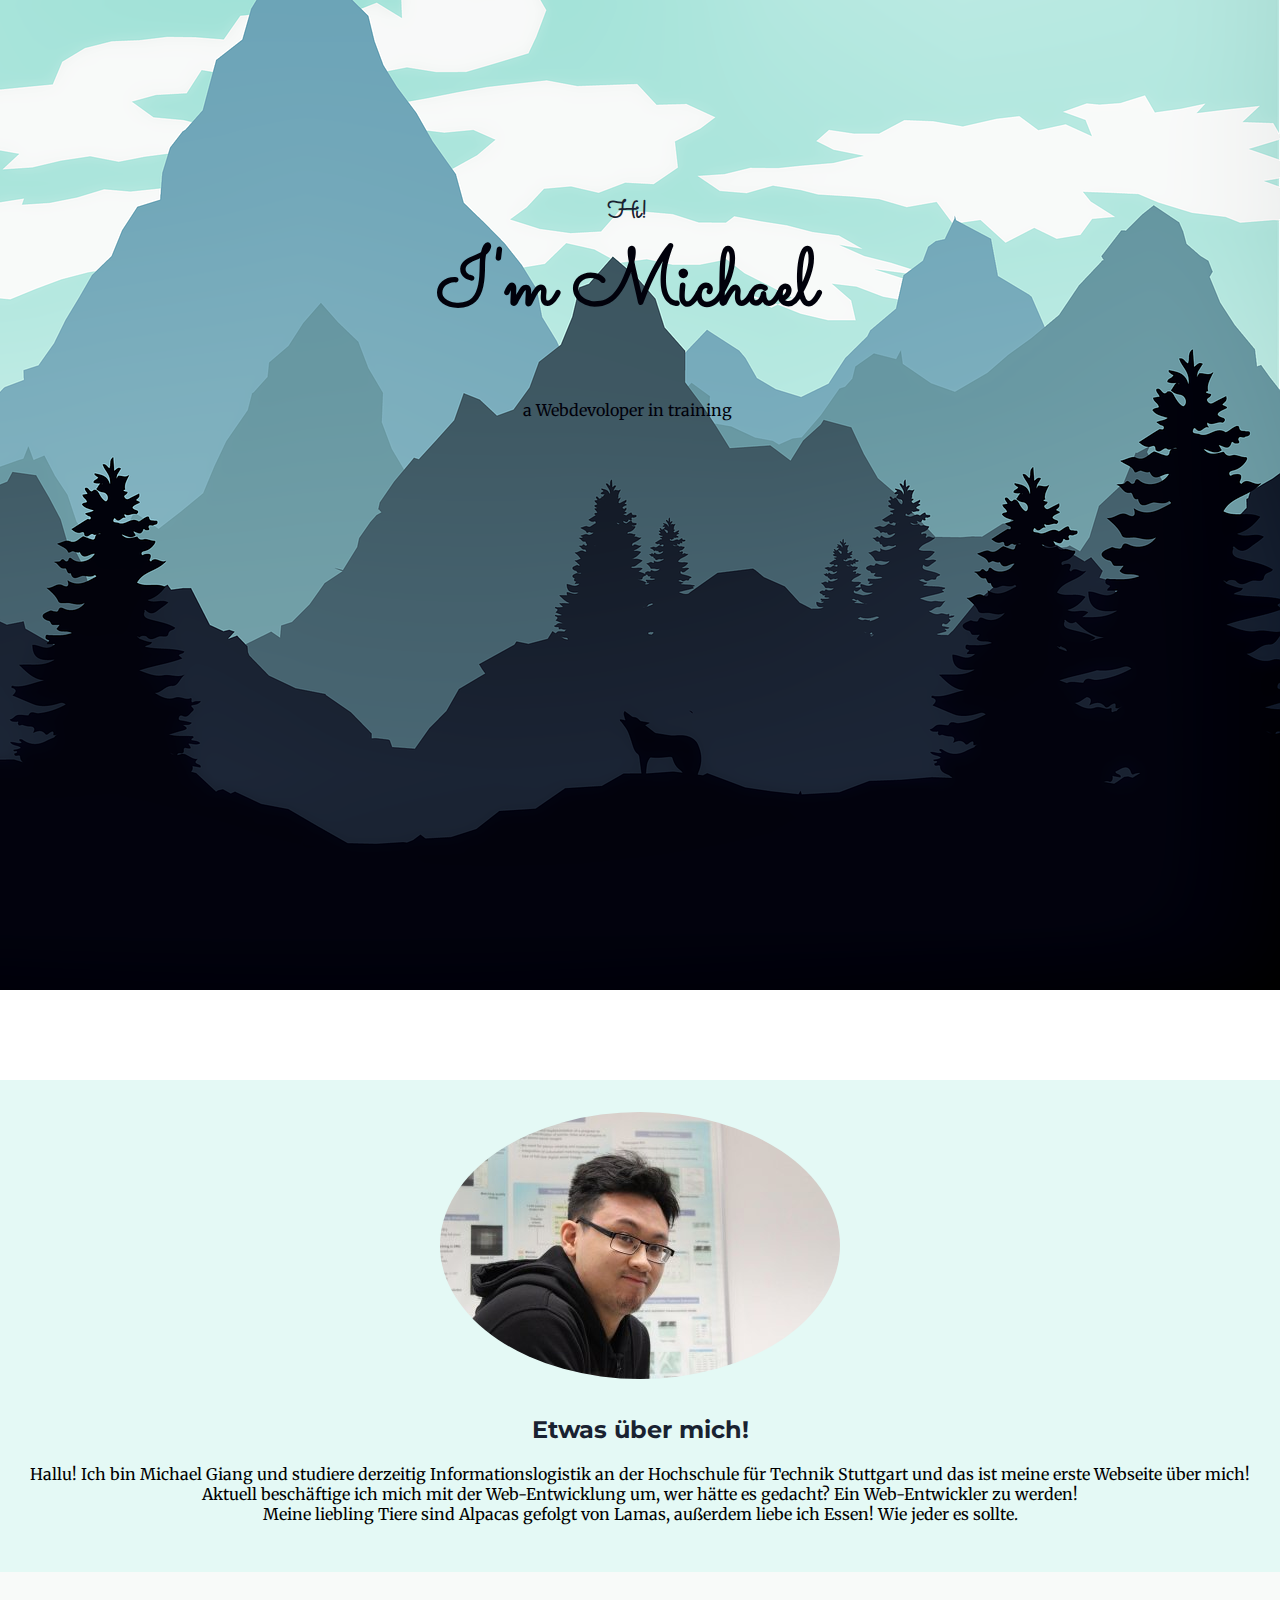
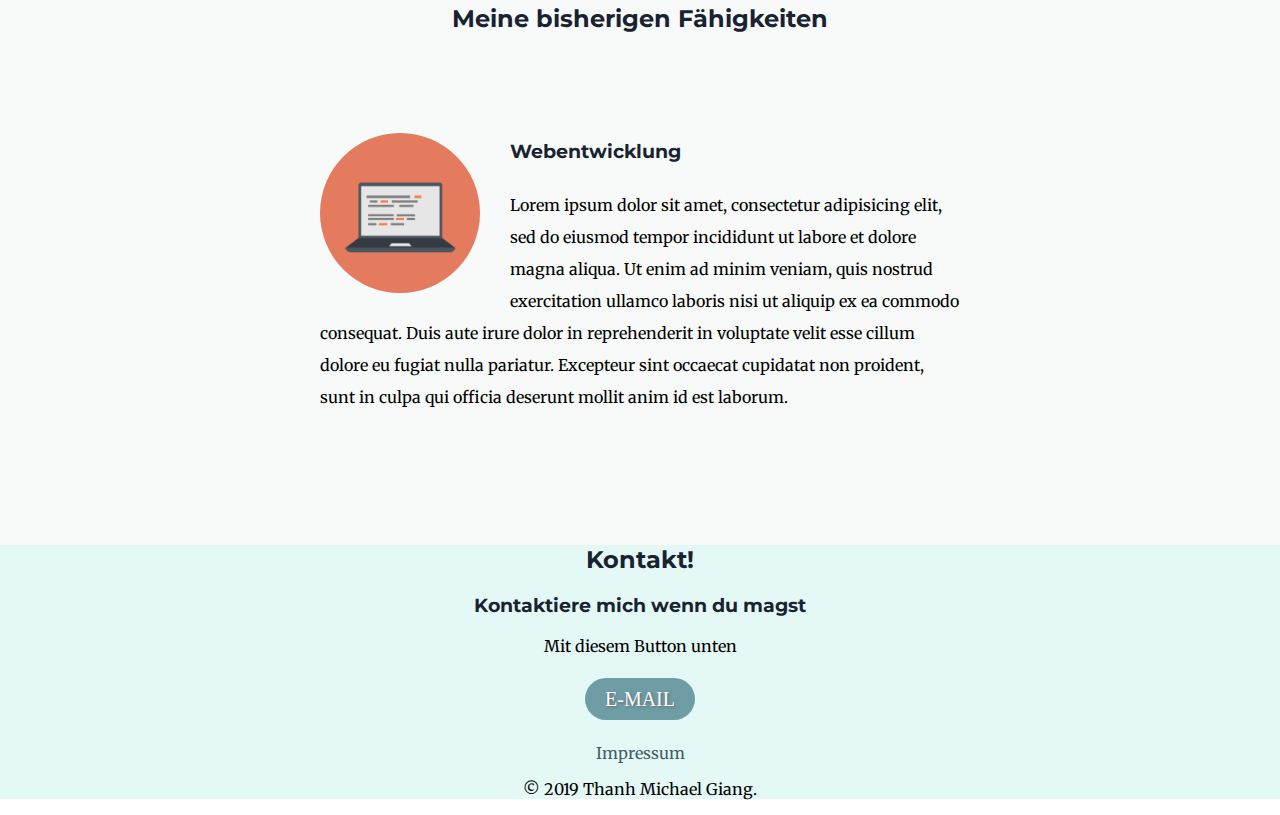
<file: index.html>
<!DOCTYPE html>
<html lang="de">

<head>
  <meta charset="utf-8">
  <title></title>
  <link rel="stylesheet" type="text/css" href="css/styles.css">
  <link rel="icon" href="ThanhFavicon.ico" type="image/x-icon">
  <link href="https://fonts.googleapis.com/css?family=Merriweather|Montserrat|Sacramento" rel="stylesheet">
</head>

<body>
  <div class="top-container">
    <div class="centered">
      <h2 id="mainHeader2">Hi!</h2>
      <h1 id="mainHeader">I'm Michael</h1>
      <p>a Webdevoloper in training</p>
    </div>
  </div>

  <div class="middle-container">
    <img class="myself" src="Bilder/myself.png" alt="Picture of myself">
    <div class="profile">
      <div class="mid1">
        <h2>Etwas über mich!</h2>
        <p>Hallu! Ich bin Michael Giang und studiere derzeitig Informationslogistik an der Hochschule für Technik Stuttgart und das ist meine erste Webseite über mich!
        Aktuell beschäftige ich mich mit der Web-Entwicklung um, wer hätte es gedacht? Ein Web-Entwickler zu werden! <br> Meine liebling Tiere sind Alpacas gefolgt von Lamas, außerdem liebe ich Essen! Wie jeder es sollte.</p>
      </div>

    </div>

    <div class="skills">
      <h2>Meine bisherigen Fähigkeiten</h2>
      <div class="skill-row">
        <div class="col-1">
          <img class="computer" src="Bilder/computer.png" alt="Picture of an Computer">
        </div>
        <div class="col-1" id="Webentwicklung">
          <h3>Webentwicklung</h3>
          <p>Lorem ipsum dolor sit amet, consectetur adipisicing elit, sed do eiusmod tempor incididunt ut labore et dolore magna aliqua. Ut enim ad minim veniam, quis nostrud exercitation ullamco laboris nisi ut aliquip ex ea commodo consequat. Duis aute irure dolor in reprehenderit in voluptate velit esse cillum dolore eu fugiat nulla pariatur. Excepteur sint occaecat cupidatat non proident, sunt in culpa qui officia deserunt mollit anim id est laborum.</p>
        </div>
      </div>
    </div>

    <div class="contact-me">
      <h2>Kontakt!</h2>
      <h3>Kontaktiere mich wenn du magst</h3>
      <p id="contact">Mit diesem Button unten</p>
      <a class="btn" href="thanhmichael@web.de">E-MAIL</a>
    </div>
  </div>


  <div class="bottom-container">
    <a class="footer-link" href="impressum.html">Impressum</a>
    <p>© 2019 Thanh Michael Giang.</p>
  </div>


</body>

</html>
</file>
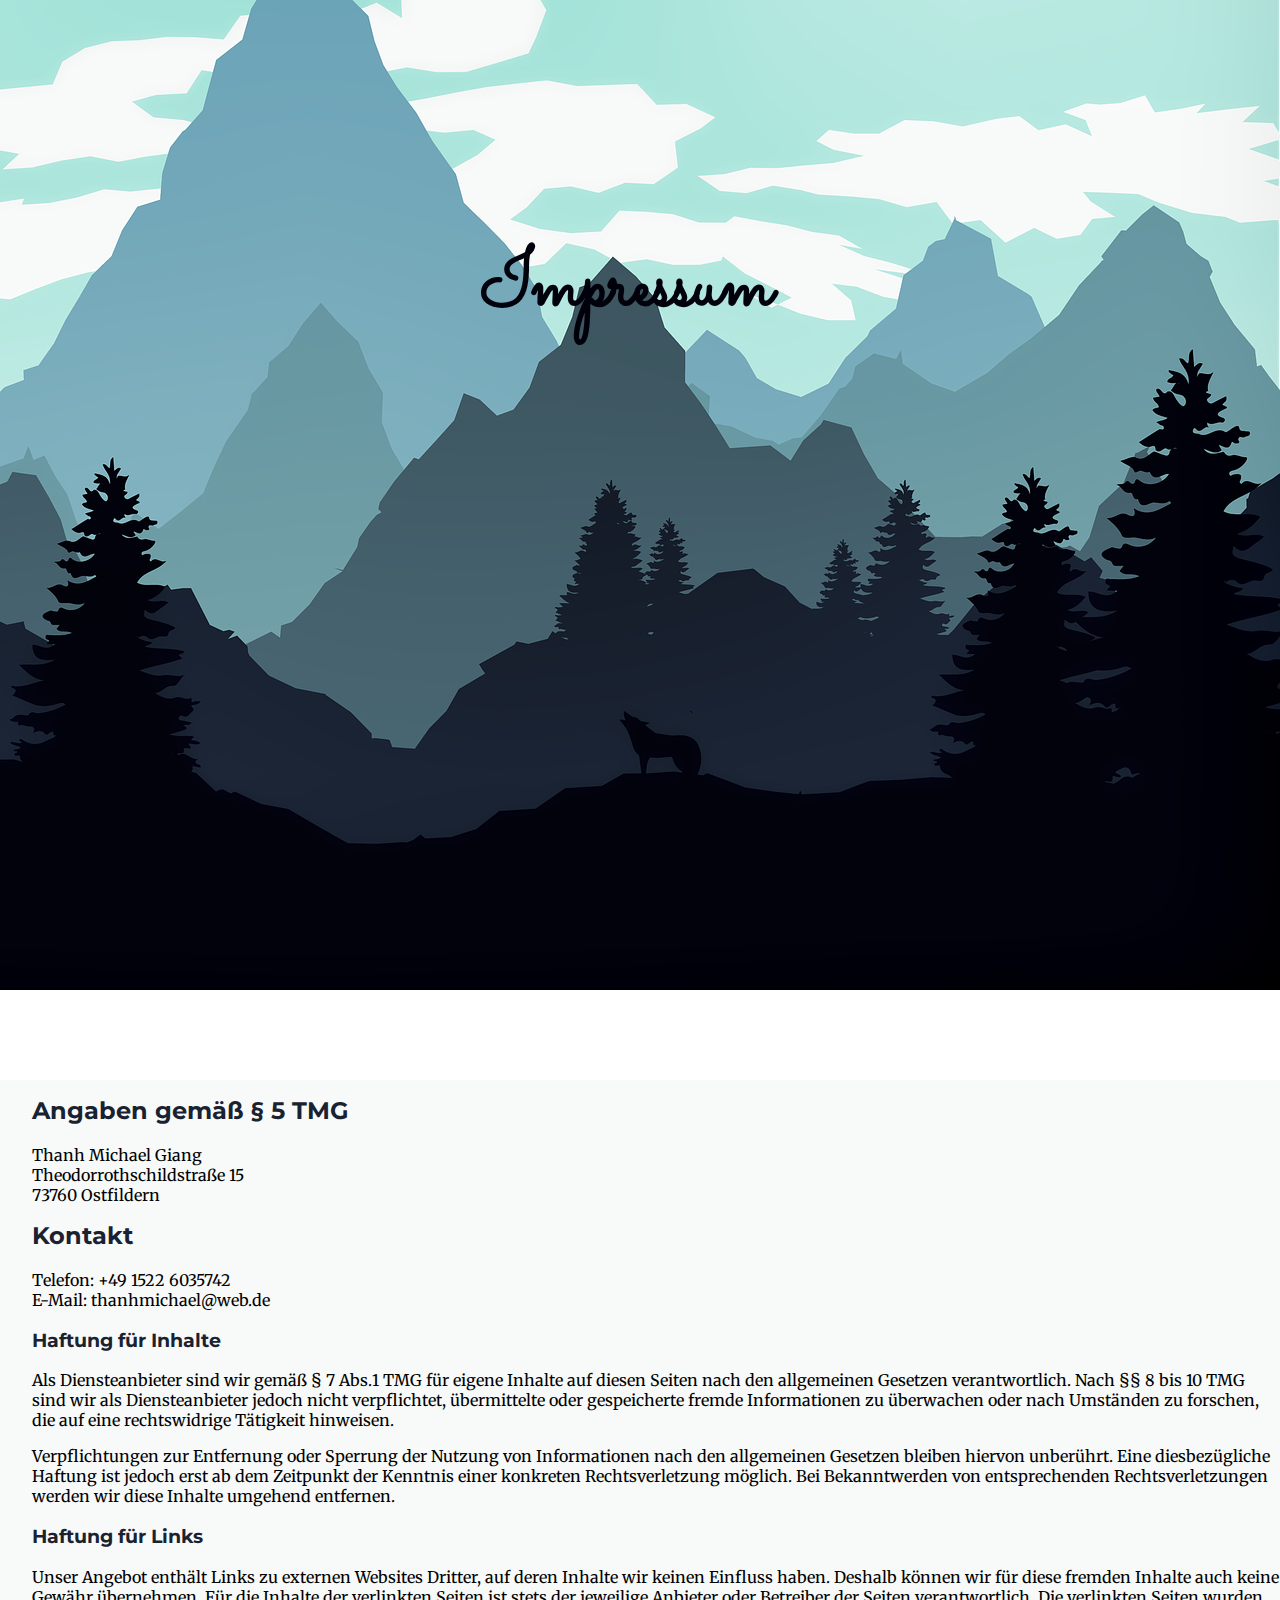
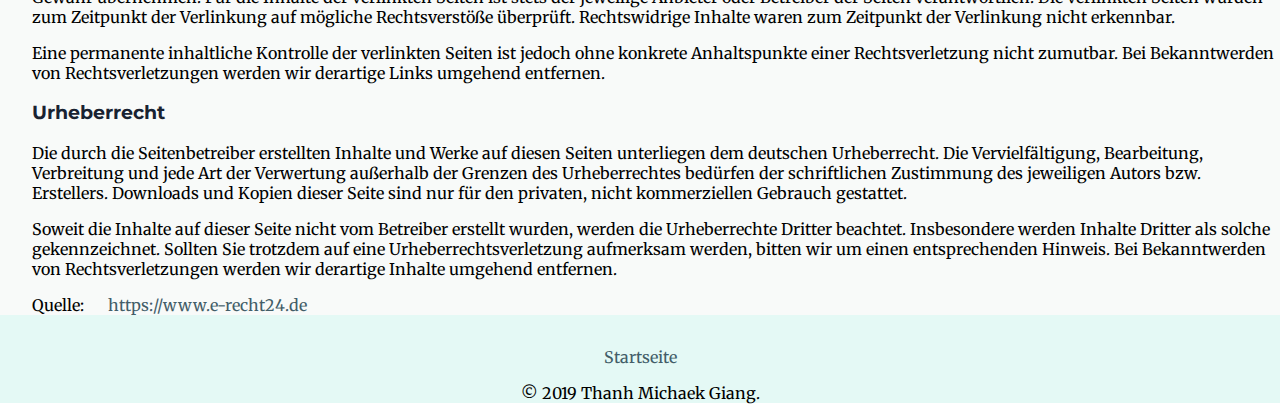
<file: impressum.html>
<!DOCTYPE html>
<html lang="de">

<head>
  <meta charset="utf-8">
  <title></title>
  <link rel="stylesheet" type="text/css" href="css/styles.css">
    <link rel="icon" href="ThanhFavicon.ico" type="image/x-icon">
  <link href="https://fonts.googleapis.com/css?family=Merriweather|Montserrat|Sacramento" rel="stylesheet">
</head>

<body>
  <div class="top-container">
    <div class="centered">
      <h1 id="mainHeader">Impressum</h1>
    </div>
  </div>
<!-- IMPRESSSUM________________________________________________________________________________________________________________________ -->
  <div class="impressum">

    <h2>Angaben gem&auml;&szlig; &sect; 5 TMG</h2>
    <p>Thanh Michael Giang<br />
      Theodorrothschildstra&szlig;e 15<br />
      73760 Ostfildern</p>

    <h2>Kontakt</h2>
    <p>Telefon: +49 1522 6035742<br />
      E-Mail: thanhmichael@web.de</p>

    <h3>Haftung f&uuml;r Inhalte</h3>
    <p>Als Diensteanbieter sind wir gem&auml;&szlig; &sect; 7 Abs.1 TMG f&uuml;r eigene Inhalte auf diesen Seiten nach den allgemeinen Gesetzen verantwortlich. Nach &sect;&sect; 8 bis 10 TMG sind wir als Diensteanbieter jedoch nicht verpflichtet,
      &uuml;bermittelte oder gespeicherte fremde Informationen zu &uuml;berwachen oder nach Umst&auml;nden zu forschen, die auf eine rechtswidrige T&auml;tigkeit hinweisen.</p>
    <p>Verpflichtungen zur Entfernung oder Sperrung der Nutzung von Informationen nach den allgemeinen Gesetzen bleiben hiervon unber&uuml;hrt. Eine diesbez&uuml;gliche Haftung ist jedoch erst ab dem Zeitpunkt der Kenntnis einer konkreten
      Rechtsverletzung m&ouml;glich. Bei Bekanntwerden von entsprechenden Rechtsverletzungen werden wir diese Inhalte umgehend entfernen.</p>
    <h3>Haftung f&uuml;r Links</h3>
    <p>Unser Angebot enth&auml;lt Links zu externen Websites Dritter, auf deren Inhalte wir keinen Einfluss haben. Deshalb k&ouml;nnen wir f&uuml;r diese fremden Inhalte auch keine Gew&auml;hr &uuml;bernehmen. F&uuml;r die Inhalte der verlinkten
      Seiten
      ist stets der jeweilige Anbieter oder Betreiber der Seiten verantwortlich. Die verlinkten Seiten wurden zum Zeitpunkt der Verlinkung auf m&ouml;gliche Rechtsverst&ouml;&szlig;e &uuml;berpr&uuml;ft. Rechtswidrige Inhalte waren zum Zeitpunkt der
      Verlinkung nicht erkennbar.</p>
    <p>Eine permanente inhaltliche Kontrolle der verlinkten Seiten ist jedoch ohne konkrete Anhaltspunkte einer Rechtsverletzung nicht zumutbar. Bei Bekanntwerden von Rechtsverletzungen werden wir derartige Links umgehend entfernen.</p>
    <h3>Urheberrecht</h3>
    <p>Die durch die Seitenbetreiber erstellten Inhalte und Werke auf diesen Seiten unterliegen dem deutschen Urheberrecht. Die Vervielf&auml;ltigung, Bearbeitung, Verbreitung und jede Art der Verwertung au&szlig;erhalb der Grenzen des Urheberrechtes
      bed&uuml;rfen der schriftlichen Zustimmung des jeweiligen Autors bzw. Erstellers. Downloads und Kopien dieser Seite sind nur f&uuml;r den privaten, nicht kommerziellen Gebrauch gestattet.</p>
    <p>Soweit die Inhalte auf dieser Seite nicht vom Betreiber erstellt wurden, werden die Urheberrechte Dritter beachtet. Insbesondere werden Inhalte Dritter als solche gekennzeichnet. Sollten Sie trotzdem auf eine Urheberrechtsverletzung aufmerksam
      werden, bitten wir um einen entsprechenden Hinweis. Bei Bekanntwerden von Rechtsverletzungen werden wir derartige Inhalte umgehend entfernen.</p>

    <p class="quelle" >Quelle: <a href="https://www.e-recht24.de">https://www.e-recht24.de</a></p>
  </div>

<!-- FOOTER____________________________________________________________________________________________________________________________________ -->



  <div class="bottom-container">
    <a class="footer-link" href="index.html">Startseite</a>
    <p>© 2019 Thanh Michaek Giang.</p>
  </div>
</body>

</html>
</file>
<file: css/styles.css>
/*GLOBAL____________________________________________________________*/
body {
  text-align: center;
  margin: 0;
  font-family: 'Merriweather', serif;
}

a{
  color: #425D68;
  text-decoration: none;
  margin: 10px 20px;
}

a:hover{
  color: #E57B5E;
}

/* Bilder____________________________________________________________ */
.forest {
  width: 100%;
}

.myself {
  border-radius: 50%;
  padding: 2rem;
}

.computer {
  border-radius: 50%;
  width: 25%;
  height: auto;
  float: left;
  margin-right: 30px;
}

#mainHeader {
  margin-top: 0;
  font-family: 'Sacramento', cursive;
  font-size: 5rem;
}

#mainHeader2 {
  margin: 0;
  font-family: 'Sacramento', cursive;
}

h2 {
  font-family: 'Montserrat', sans-serif;
  color: #192231;
}

h3 {
  font-family: 'Montserrat', sans-serif;
  color: #192231;
}

/* Top Container___________________________________________________________ */
.top-container {
  background: no-repeat center right fixed url(../Bilder/Forest.png);
  height: 1080px;
  text-align: center;
  color: #01010B;
}

/* Middle-Container_____________________________________________________________ */
.middle-container {
  background-color: #e4f9f5;
}

.mid1 {
  padding-bottom: 2rem;
  padding-left: 1rem;
  padding-right: 1rem;
}

.skills {
  width: 100%;
  padding-top: 2rem;
  padding-bottom: 2rem;
  background-color: #F8FAF9;
  margin-left: auto;
  margin-right: auto;
  text-align: center;
}

.skill-row{
  width: 50%;
  margin: 100px auto 100px auto;
  text-align: left;
  line-height: 2;
}

/* Bottom-Container_____________________________________________________________________ */
.bottom-container {
background-color: #e4f9f5;
padding-top: 2rem;
}

#contact{
  padding-bottom: 1rem;
}

.centered {
  position: absolute;
  top: 35%;
  left: 49%;
  transform: translate(-50%, -50%);
}

.btn {
  -webkit-border-radius: 28;
  -moz-border-radius: 28;
  border-radius: 28px;
  text-shadow: 1px 1px 3px #666666;
  font-family: Georgia;
  color: #ffffff;
  font-size: 20px;
  background: #6E9DA6;
  padding: 10px 20px 10px 20px;
  text-decoration: none;
}

.btn:hover {
  background: #ADE6DD;
  background-image: -webkit-linear-gradient(top, #ADE6DD, #ADE6DD);
  background-image: -moz-linear-gradient(top, #ADE6DD, #ADE6DD);
  background-image: -ms-linear-gradient(top, #ADE6DD, #ADE6DD);
  background-image: -o-linear-gradient(top, #ADE6DD, #ADE6DD);
  background-image: linear-gradient(to bottom, #ADE6DD, #ADE6DD);
  text-decoration: none;
}

/* IMPRESSUM_________________________________________________________________________________________________________________________________________ */

.impressum{
  background-color: #F8FAF9;
  text-align: left;
  padding-left: 2rem;
  padding-top: 1rem;
}
div h2{
  margin-top: 0;
}

.quelle {
  margin-bottom: 0;
}
</file>
